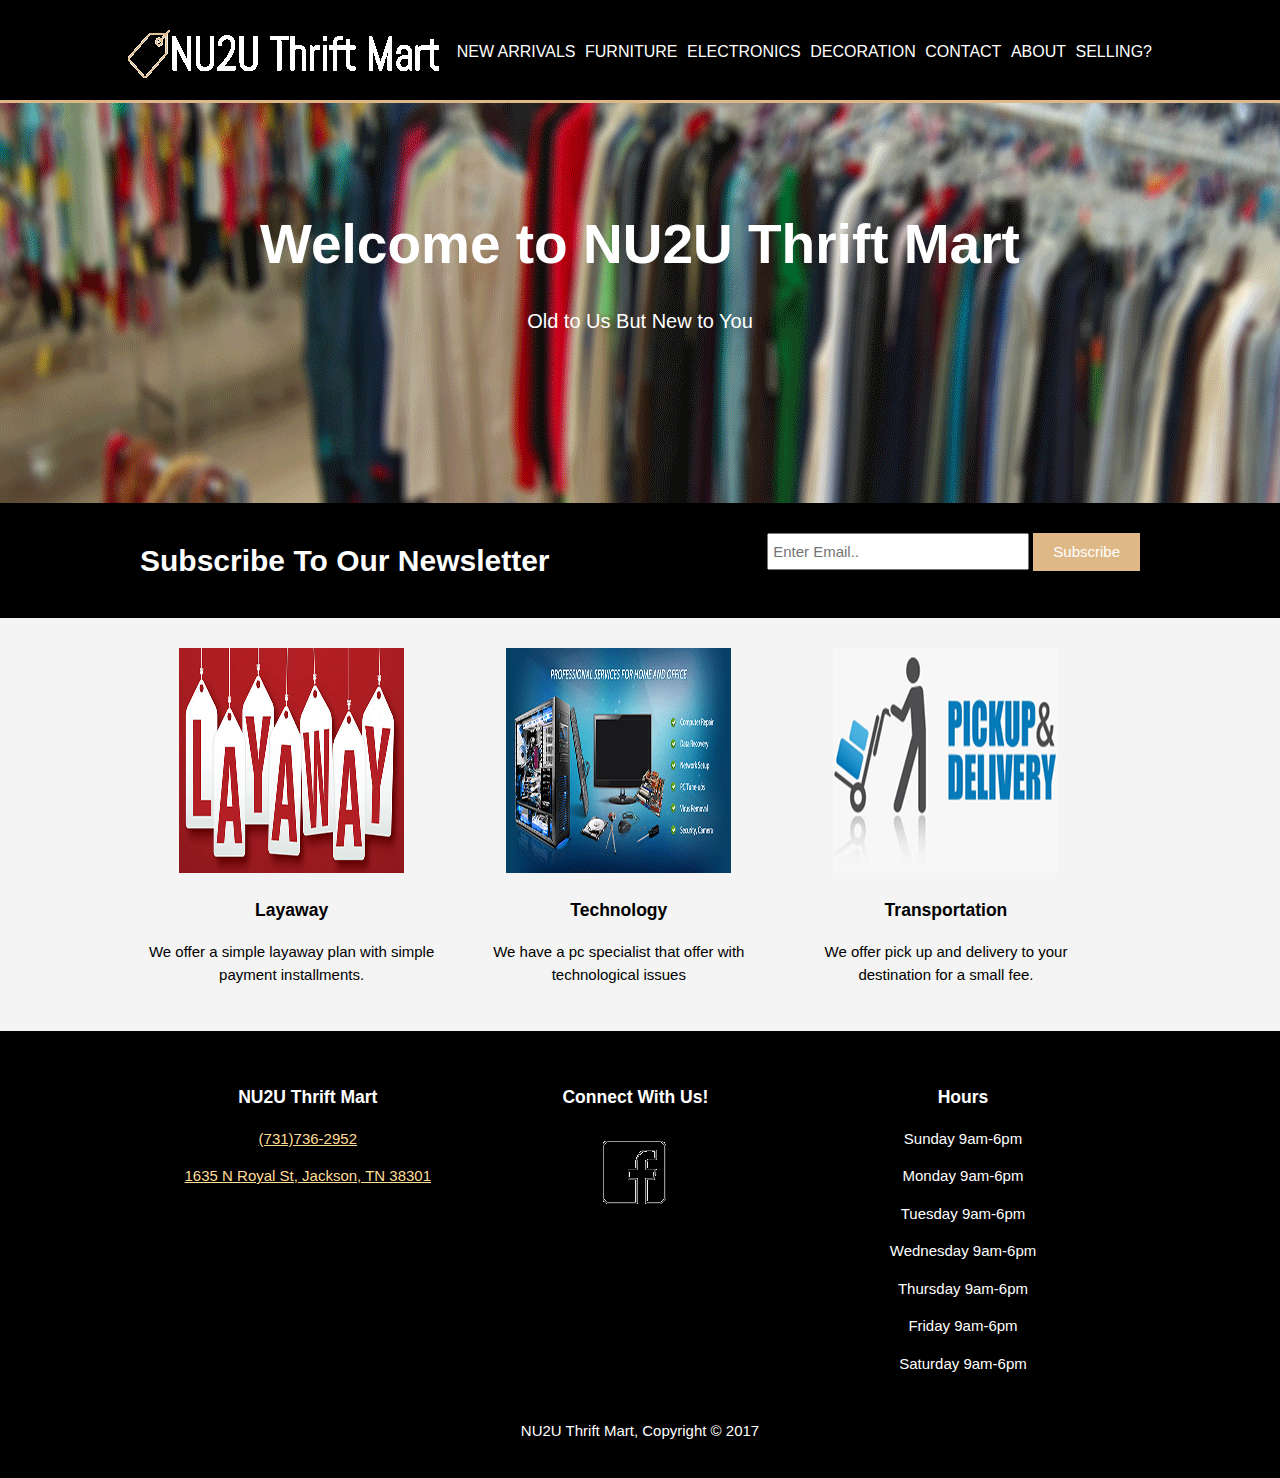
<file: index.html>
<!DOCTYPE html>
<html>
  <head>
    <meta charset="utf-8">
    <meta name="viewport" content="width=device-width">
    <title>NU2U Thrift Mart | Home</title>
    <link rel="icon" href="pics/favicon.gif">
    <link rel="stylesheet" href="css/style.css">
    <link rel="stylesheet" href="css/normal.css">
  </head>
  <body>
    <header>
      <div class="container">
        <div id="branding">
          <a href="index.html"><img src="pics/Logo.gif" alt="logo"></a>
        </div>
          <nav>
          <ul>
            <li><a href="new_arrivals.html">New Arrivals</a></li>
            <li><a href="furniture.html">Furniture</a></li>
            <li><a href="electronics.html">Electronics</a></li>
            <li><a href="decoration.html">Decoration</a></li>
            <li><a href="contact.html">Contact</a></li>
            <li><a href="about.html">About</a></li>
            <li><a href="selling.html">Selling?</a></li>
          </ul>
        </nav>
          </div>
    </header>
    <section id="showcase">
      <div class="container">
        <h1>Welcome to NU2U Thrift Mart</h1>
        <p>Old to Us But New to You</p>
      </div>
    </section>
    <section id="newsletter">
      <div class="container">
        <h1>Subscribe To Our Newsletter</h1>
        <form action="action_page_2.php" method="post">
          <input type="email" placeholder="Enter Email..">
          <button type="submit" class="button_1">Subscribe</button>
        </form>
      </div>
    </section>
    <section id="boxes">
      <div class="container">
        <div class="box">
          <img src="pics/layaway.gif" alt="furniture">
          <h3>Layaway</h3>
          <p>We offer a simple layaway plan with simple payment installments.</p>
        </div>
        <div class="box">
          <img src="pics/computer_assistance.gif" alt="furniture">
          <h3>Technology</h3>
          <p>We have a pc specialist that offer with technological issues</p>
        </div>
        <div class="box">
          <img src="pics/PickupDelivery.gif" alt="furniture">
          <h3>Transportation</h3>
          <p>We offer pick up and delivery to your destination for a small fee.</p>
        </div>
      </div>
    </section>
    <footer>
      <section class="boxes">
        <div class="container">
        <div class="box">
          <h3>NU2U Thrift Mart</h3>
          <p><a href="tel:17317362952">(731)736-2952</a></p>
          <p><a href="https://goo.gl/maps/1o7o31SX5Fo">1635 N Royal St, Jackson, TN 38301</a></p>
        </div>
        <div class="box">
          <h3>Connect With Us!</h3>
          <a href="https://www.facebook.com/Nu2U-Thrift-Mart-1721809848050719/"><img src="pics/facebook.gif"></a>
        </div>
        <div class="box">
          <h3>Hours</h3>
          <p>Sunday 9am-6pm</p>
          <p>Monday 9am-6pm</p>
          <p>Tuesday 9am-6pm</p>
          <p>Wednesday 9am-6pm</p>
          <p>Thursday 9am-6pm</p>
          <p>Friday 9am-6pm</p>
          <p>Saturday 9am-6pm</p>
        </div>
          </div>
      </section>
      <p>NU2U Thrift Mart, Copyright &copy; 2017</p>
    </footer>
  </body>
</html>
</file>
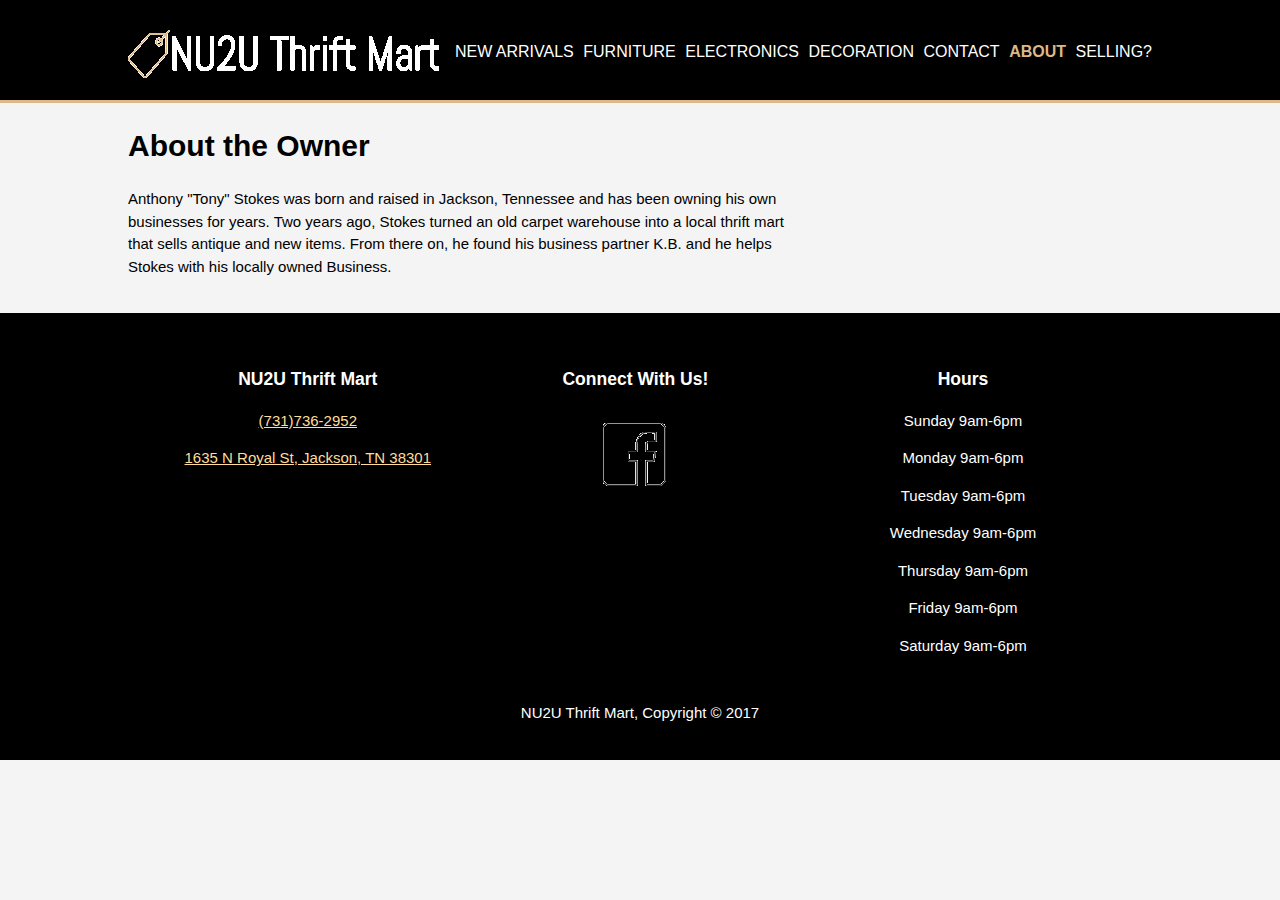
<file: about.html>
<!DOCTYPE html>
<html>
  <head>
    <meta charset="utf-8">
    <meta name="viewport" content="width=device-width">
    <title>NU2U Thrift Mart | About</title>
    <link rel="icon" href="pics/favicon.gif">
    <link rel="stylesheet" href="css/style.css">
    <link rel="stylesheet" href="css/normal.css">
  </head>
  <body>
    <header>
      <div class="container">
        <div id="branding">
          <a href="index.html"><img src="pics/Logo.gif"></a>
        </div>
          <nav>
          <ul>
            <li><a href="new_arrivals.html">New Arrivals</a></li>
            <li><a href="furniture.html">Furniture</a></li>
            <li><a href="electronics.html">Electronics</a></li>
            <li><a href="decoration.html">Decoration</a></li>
            <li><a href="contact.html">Contact</a></li>
            <li class="current"><a href="about.html">About</a></li>
            <li><a href="selling.html">Selling?</a></li>
          </ul>
        </nav>
          </div>
    </header>
    <section id="main">
      <div class="container">
        <article id="main-col">
          <h1 class="page-title">About the Owner</h1>
          <p>Anthony "Tony" Stokes was born and raised in Jackson, Tennessee and has been owning his own businesses for years. Two years ago, Stokes turned an old carpet warehouse into a local thrift mart that sells antique and new items. From there on, he found his business partner K.B. and he helps Stokes with his locally owned Business.
</p>
        </article>
        <aside id="sidebar">
          <div class='embed-container'><iframe src='https://www.youtube.com/embed/aKjirE3e0Tc' frameborder='0' allowfullscreen></iframe></div>
        </aside>
      </div>
    </section>
 <footer>
      <section class="boxes">
        <div class="container">
        <div class="box">
          <h3>NU2U Thrift Mart</h3>
          <p><a href="tel:17317362952">(731)736-2952</a></p>
          <p><a href="https://goo.gl/maps/1o7o31SX5Fo">1635 N Royal St, Jackson, TN 38301</a></p>
        </div>
        <div class="box">
          <h3>Connect With Us!</h3>
          <a href="https://www.facebook.com/Nu2U-Thrift-Mart-1721809848050719/"><img src="pics/facebook.gif"></a>
        </div>
        <div class="box">
          <h3>Hours</h3>
          <p>Sunday 9am-6pm</p>
          <p>Monday 9am-6pm</p>
          <p>Tuesday 9am-6pm</p>
          <p>Wednesday 9am-6pm</p>
          <p>Thursday 9am-6pm</p>
          <p>Friday 9am-6pm</p>
          <p>Saturday 9am-6pm</p>
        </div>
          </div>
      </section>
      <p>NU2U Thrift Mart, Copyright &copy; 2017</p>
    </footer>
  </body>
</html>
</file>
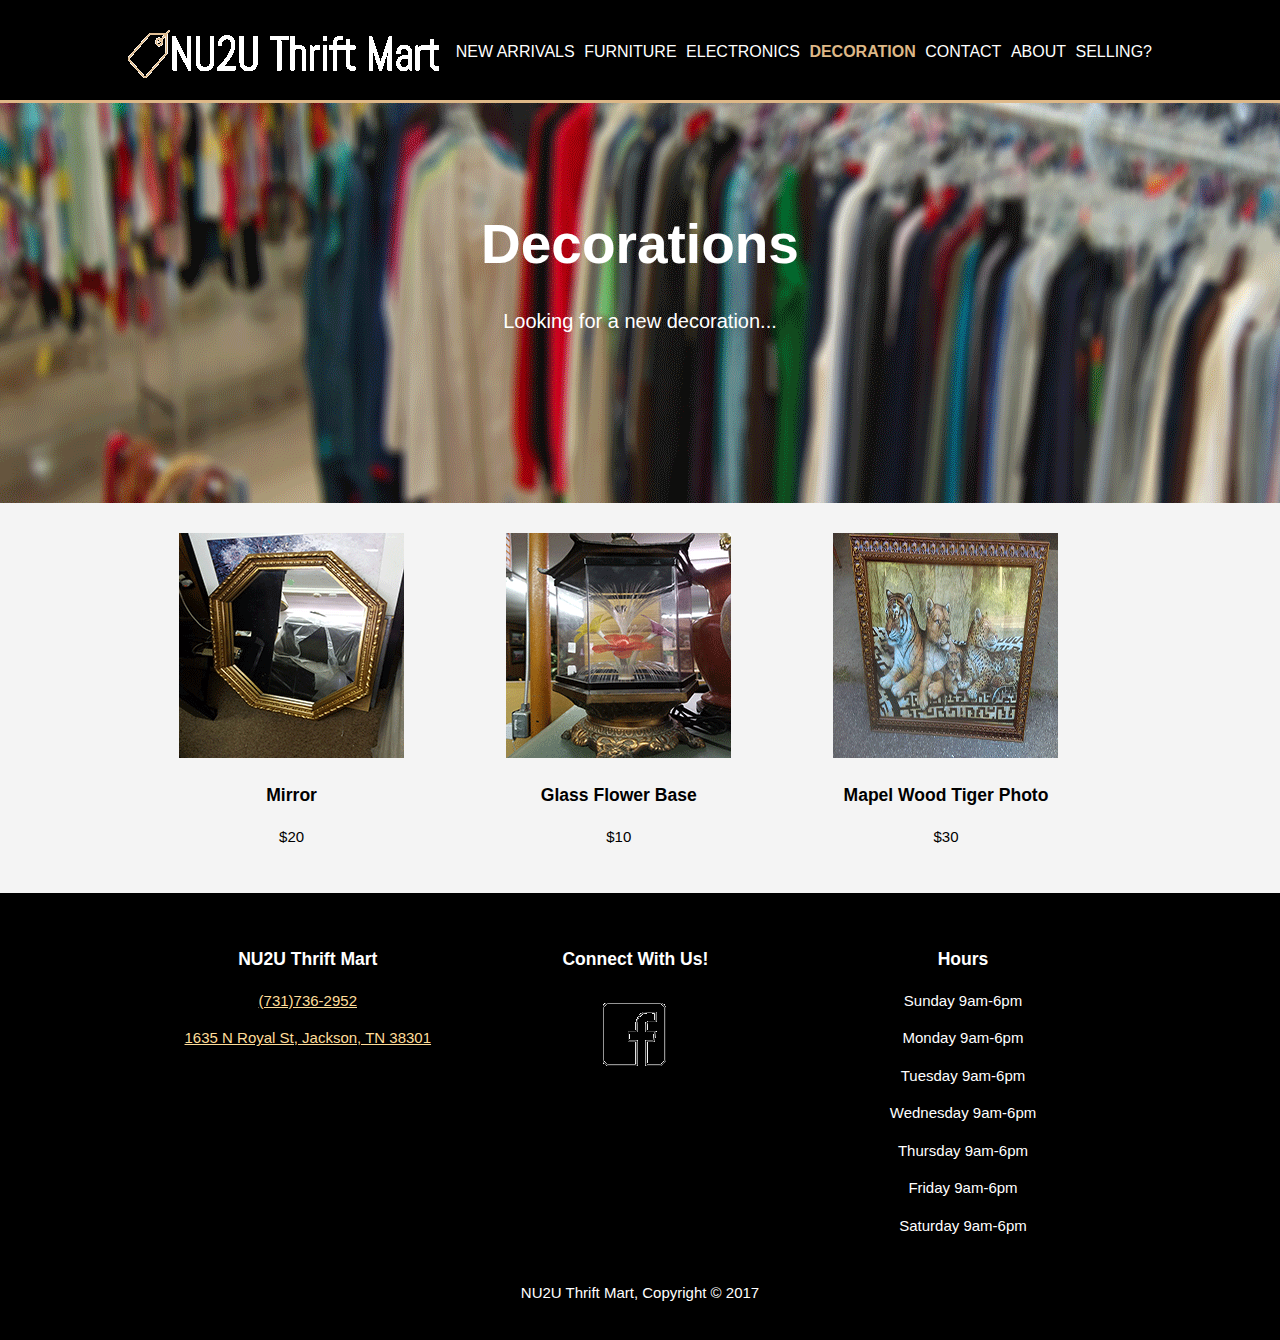
<file: decoration.html>
<!DOCTYPE html>
<html>
  <head>
    <meta charset="utf-8">
    <meta name="viewport" content="width=device-width">
    <title>NU2U Thrift Mart | Decoration</title>
    <link rel="icon" href="pics/favicon.gif">
    <link rel="stylesheet" href="css/style.css">
    <link rel="stylesheet" href="css/normal.css">
  </head>
  <body>
    <header>
      <div class="container">
        <div id="branding">
          <a href="index.html"><img src="pics/Logo.gif"></a>
        </div>
          <nav>
          <ul>
            <li><a href="new_arrivals.html">New Arrivals</a></li>
            <li><a href="furniture.html">Furniture</a></li>
            <li><a href="electronics.html">Electronics</a></li>
            <li class="current"><a href="decoration.html">Decoration</a></li>
            <li><a href="contact.html">Contact</a></li>
            <li><a href="about.html">About</a></li>
            <li><a href="selling.html">Selling?</a></li>
          </ul>
        </nav>
          </div>
    </header>
    <section id="showcase_2">
      <div class="container">
        <h1>Decorations</h1>
        <p>Looking for a new decoration...</p>
      </div>
    </section>
    <section id="boxes">
      <div class="container">
        <div class="box">
          <img src="pics/mirror.gif" alt="furniture">
          <h3>Mirror</h3>
          <p>$20</p>
        </div>
        <div class="box">
          <img src="pics/Glass-Flower.gif" alt="furniture">
          <h3>Glass Flower Base</h3>
          <p>$10</p>
        </div>
        <div class="box">
          <img src="pics/Tiger-photo.gif" alt="furniture">
          <h3>Mapel Wood Tiger Photo</h3>
          <p>$30</p>
        </div>
      </div>
    </section>
     <footer>
      <section class="boxes">
        <div class="container">
        <div class="box">
          <h3>NU2U Thrift Mart</h3>
          <p><a href="tel:17317362952">(731)736-2952</a></p>
          <p><a href="https://goo.gl/maps/1o7o31SX5Fo">1635 N Royal St, Jackson, TN 38301</a></p>
        </div>
        <div class="box">
          <h3>Connect With Us!</h3>
          <a href="https://www.facebook.com/Nu2U-Thrift-Mart-1721809848050719/"><img src="pics/facebook.gif"></a>
        </div>
        <div class="box">
          <h3>Hours</h3>
          <p>Sunday 9am-6pm</p>
          <p>Monday 9am-6pm</p>
          <p>Tuesday 9am-6pm</p>
          <p>Wednesday 9am-6pm</p>
          <p>Thursday 9am-6pm</p>
          <p>Friday 9am-6pm</p>
          <p>Saturday 9am-6pm</p>
        </div>
          </div>
      </section>
      <p>NU2U Thrift Mart, Copyright &copy; 2017</p>
    </footer>
  </body>
</html>
</file>
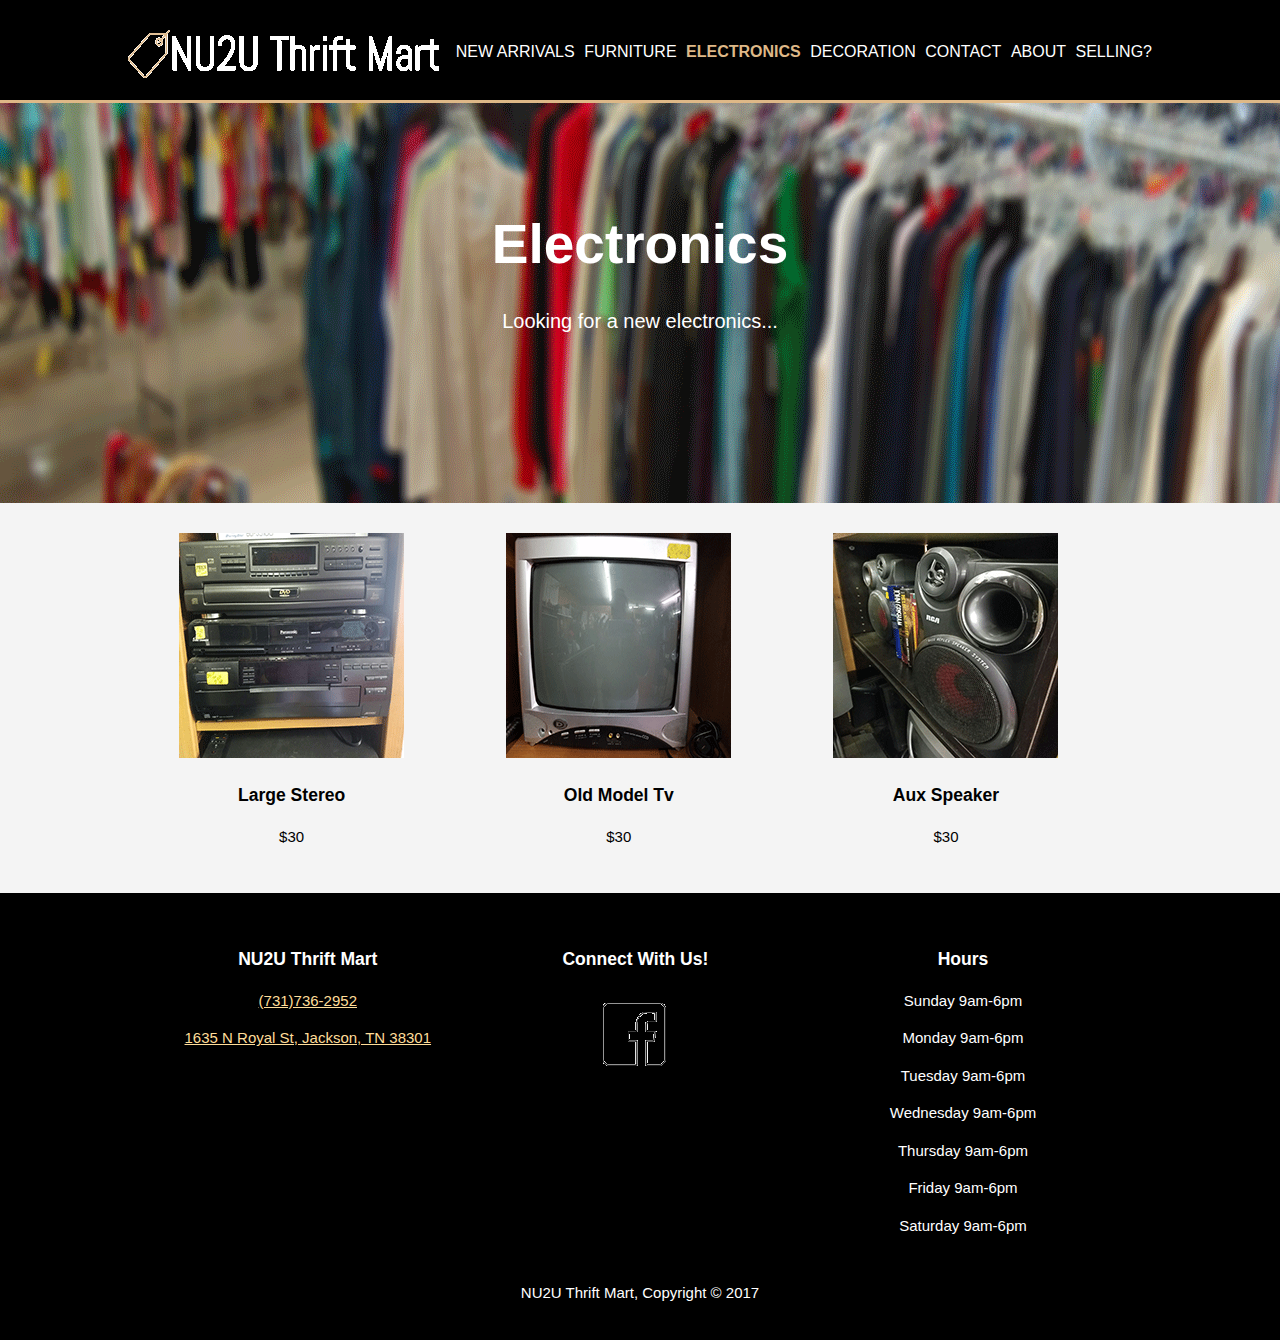
<file: electronics.html>
<!DOCTYPE html>
<html>
  <head>
    <meta charset="utf-8">
    <meta name="viewport" content="width=device-width">
    <title>NU2U Thrift Mart | Electronics</title>
    <link rel="icon" href="pics/favicon.gif">
    <link rel="stylesheet" href="css/style.css">
    <link rel="stylesheet" href="css/normal.css">
  </head>
  <body>
    <header>
      <div class="container">
        <div id="branding">
          <a href="index.html"><img src="pics/Logo.gif"></a>
        </div>
          <nav>
          <ul>
            <li><a href="new_arrivals.html">New Arrivals</a></li>
            <li><a href="furniture.html">Furniture</a></li>
            <li class="current"><a href="electronics.html">Electronics</a></li>
            <li><a href="decoration.html">Decoration</a></li>
            <li><a href="contact.html">Contact</a></li>
            <li><a href="about.html">About</a></li>
            <li><a href="selling.html">Selling?</a></li>
          </ul>
        </nav>
          </div>
    </header>
    <section id="showcase_2">
      <div class="container">
        <h1>Electronics</h1>
        <p>Looking for a new electronics...</p>
      </div>
    </section>
    <section id="boxes">
      <div class="container">
        <div class="box">
          <img src="pics/Stereo.gif" alt="furniture">
          <h3>Large Stereo</h3>
          <p>$30</p>
        </div>
        <div class="box">
          <img src="pics/old-tv.gif" alt="furniture">
          <h3>Old Model Tv</h3>
          <p>$30</p>
        </div>
        <div class="box">
          <img src="pics/New-Speakers.gif" alt="furniture">
          <h3>Aux Speaker</h3>
          <p>$30</p>
        </div>
      </div>
    </section>
     <footer>
      <section class="boxes">
        <div class="container">
        <div class="box">
          <h3>NU2U Thrift Mart</h3>
          <p><a href="tel:17317362952">(731)736-2952</a></p>
          <p><a href="https://goo.gl/maps/1o7o31SX5Fo">1635 N Royal St, Jackson, TN 38301</a></p>
        </div>
        <div class="box">
          <h3>Connect With Us!</h3>
          <a href="https://www.facebook.com/Nu2U-Thrift-Mart-1721809848050719/"><img src="pics/facebook.gif"></a>
        </div>
        <div class="box">
          <h3>Hours</h3>
          <p>Sunday 9am-6pm</p>
          <p>Monday 9am-6pm</p>
          <p>Tuesday 9am-6pm</p>
          <p>Wednesday 9am-6pm</p>
          <p>Thursday 9am-6pm</p>
          <p>Friday 9am-6pm</p>
          <p>Saturday 9am-6pm</p>
        </div>
          </div>
      </section>
      <p>NU2U Thrift Mart, Copyright &copy; 2017</p>
    </footer>
  </body>
</html>
</file>
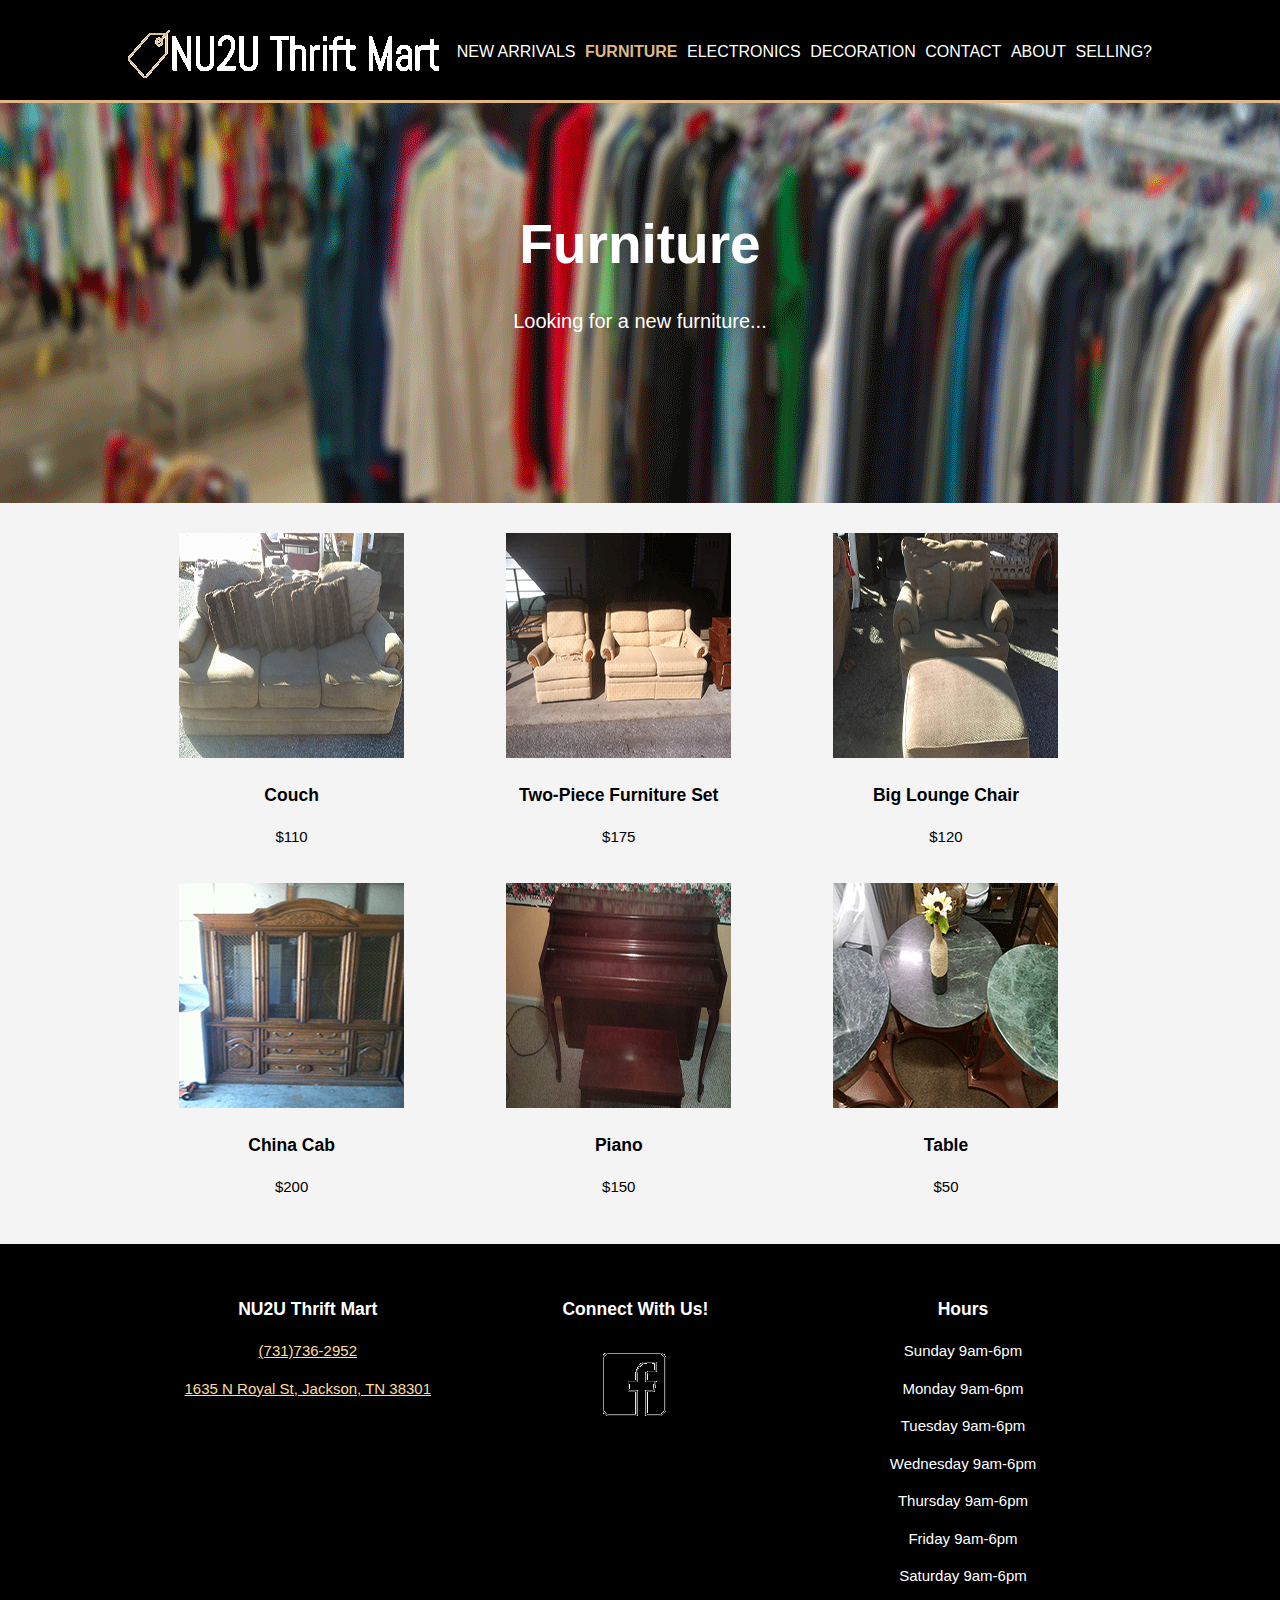
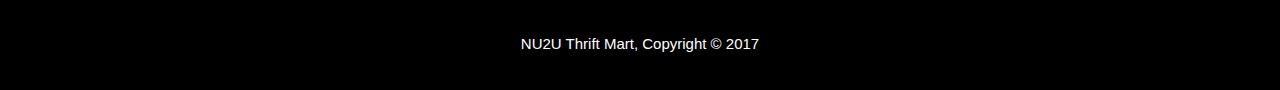
<file: furniture.html>
<!DOCTYPE html>
<html>
  <head>
    <meta charset="utf-8">
    <meta name="viewport" content="width=device-width">
    <title>NU2U Thrift Mart | Furniture</title>
    <link rel="icon" href="pics/favicon.gif">
    <link rel="stylesheet" href="css/style.css">
    <link rel="stylesheet" href="css/normal.css">
  </head>
  <body>
    <header>
      <div class="container">
        <div id="branding">
          <a href="index.html"><img src="pics/Logo.gif"></a>
        </div>
          <nav>
          <ul>
            <li><a href="new_arrivals.html">New Arrivals</a></li>
            <li class="current"><a href="furniture.html">Furniture</a></li>
            <li><a href="electronics.html">Electronics</a></li>
            <li><a href="decoration.html">Decoration</a></li>
            <li><a href="contact.html">Contact</a></li>
            <li><a href="about.html">About</a></li>
            <li><a href="selling.html">Selling?</a></li>
          </ul>
        </nav>
          </div>
    </header>
    <section id="showcase_2">
      <div class="container">
        <h1>Furniture</h1>
        <p>Looking for a new furniture...</p>
      </div>
    </section>
    <section id="boxes">
      <div class="container">
        <div class="box">
          <img src="pics/couch.gif" alt="furniture">
          <h3>Couch</h3>
          <p>$110</p>
        </div>
        <div class="box">
          <img src="pics/Furniture-set.gif" alt="furniture">
          <h3>Two-Piece Furniture Set</h3>
          <p>$175</p>
        </div>
        <div class="box">
          <img src="pics/Chair.gif" alt="furniture">
          <h3>Big Lounge Chair</h3>
          <p>$120</p>
        </div>
        <div class="box">
          <img src="pics/china-cab.gif" alt="furniture">
          <h3>China Cab</h3>
          <p>$200</p>
        </div>
        <div class="box">
          <img src="pics/piano.gif" alt="furniture">
          <h3>Piano</h3>
          <p>$150</p>
        </div>
        <div class="box">
          <img src="pics/Table.gif" alt="furniture">
          <h3>Table</h3>
          <p>$50</p>
        </div>
      </div>
    </section>
     <footer>
      <section class="boxes">
        <div class="container">
        <div class="box">
          <h3>NU2U Thrift Mart</h3>
          <p><a href="tel:17317362952">(731)736-2952</a></p>
          <p><a href="https://goo.gl/maps/1o7o31SX5Fo">1635 N Royal St, Jackson, TN 38301</a></p>
        </div>
        <div class="box">
          <h3>Connect With Us!</h3>
          <a href="https://www.facebook.com/Nu2U-Thrift-Mart-1721809848050719/"><img src="pics/facebook.gif"></a>
        </div>
        <div class="box">
          <h3>Hours</h3>
          <p>Sunday 9am-6pm</p>
          <p>Monday 9am-6pm</p>
          <p>Tuesday 9am-6pm</p>
          <p>Wednesday 9am-6pm</p>
          <p>Thursday 9am-6pm</p>
          <p>Friday 9am-6pm</p>
          <p>Saturday 9am-6pm</p>
        </div>
          </div>
      </section>
      <p>NU2U Thrift Mart, Copyright &copy; 2017</p>
    </footer>
  </body>
</html>
</file>
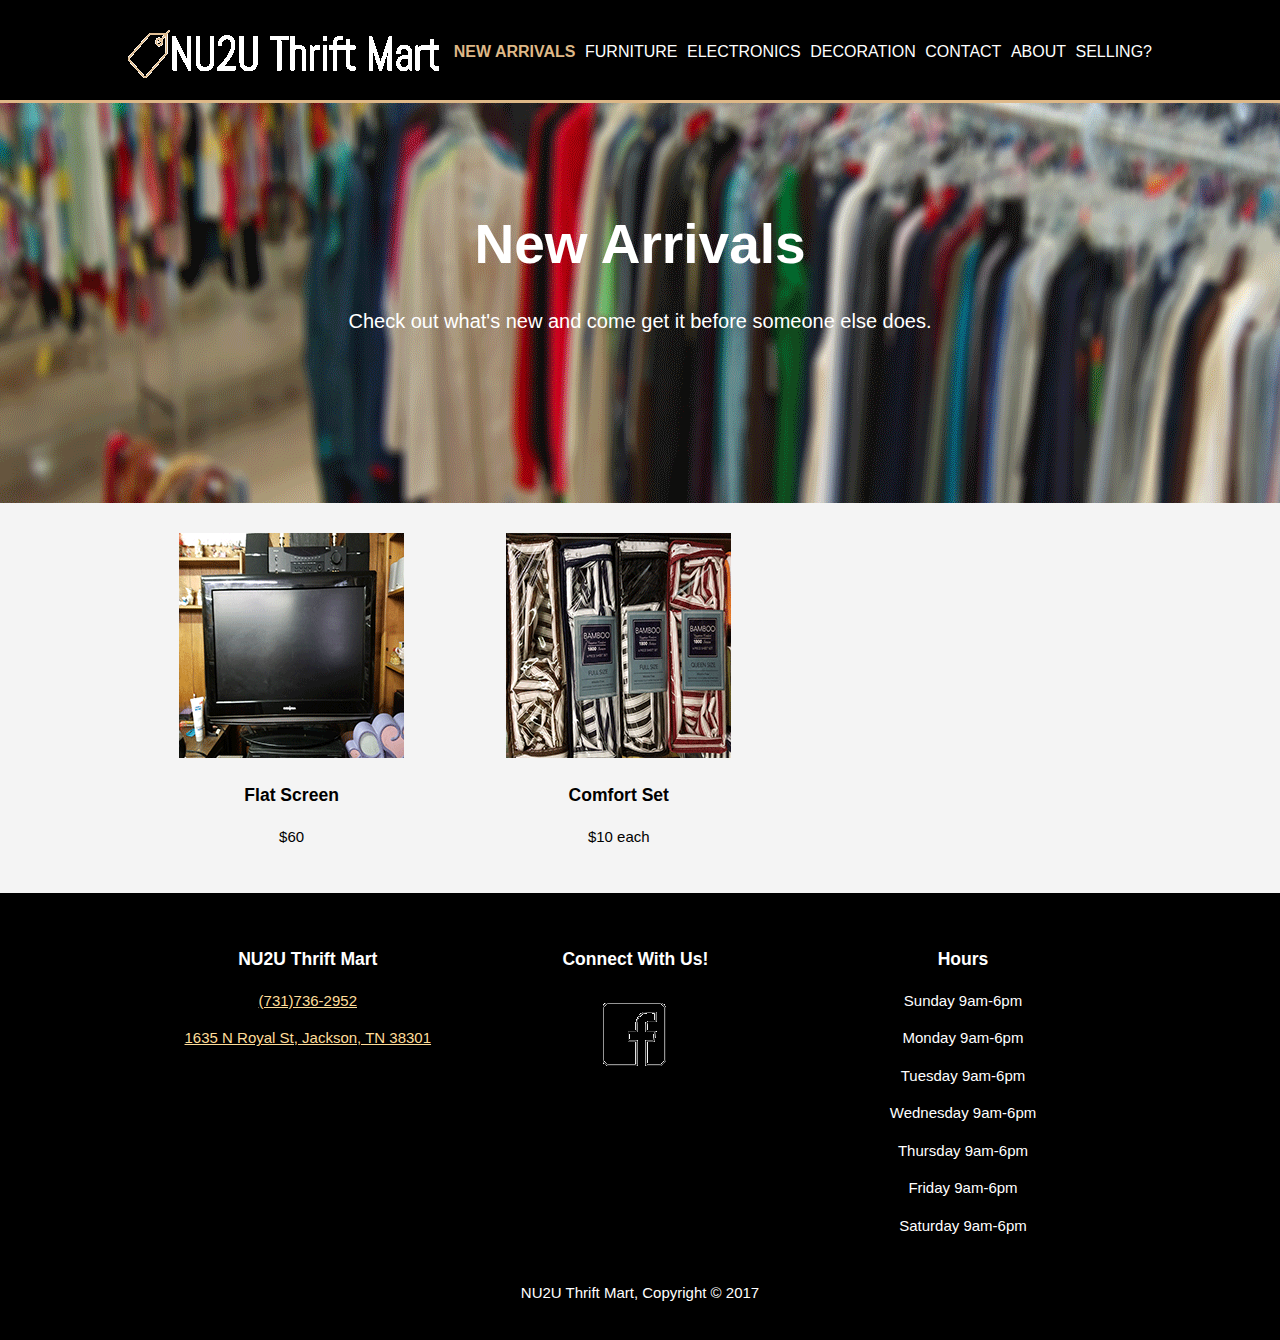
<file: new_arrivals.html>
<!DOCTYPE html>
<html>
  <head>
    <meta charset="utf-8">
    <meta name="viewport" content="width=device-width">
    <title>NU2U Thrift Mart | New Arrivals</title>
    <link rel="icon" href="pics/favicon.gif">
    <link rel="stylesheet" href="css/style.css">
    <link rel="stylesheet" href="css/normal.css">
  </head>
  <body>
    <header>
      <div class="container">
        <div id="branding">
          <a href="index.html"><img src="pics/Logo.gif"></a>
        </div>
          <nav>
          <ul>
            <li class="current"><a href="new_arrivals.html">New Arrivals</a></li>
            <li><a href="furniture.html">Furniture</a></li>
            <li><a href="electronics.html">Electronics</a></li>
            <li><a href="decoration.html">Decoration</a></li>
            <li><a href="contact.html">Contact</a></li>
            <li><a href="about.html">About</a></li>
            <li><a href="selling.html">Selling?</a></li>
          </ul>
        </nav>
          </div>
    </header>
    <section id="showcase_2">
      <div class="container">
        <h1>New Arrivals</h1>
        <p>Check out what's new and come get it before someone else does.</p>
      </div>
    </section>
    <section id="boxes">
      <div class="container">
        <div class="box">
          <img src="pics/New_Flat.gif" alt="furniture">
          <h3>Flat Screen</h3>
          <p>$60</p>
        </div>
        <div class="box">
          <img src="pics/comfort.gif" alt="furniture">
          <h3>Comfort Set</h3>
          <p>$10 each</p>
        </div>
      </div>
    </section>
     <footer>
      <section class="boxes">
        <div class="container">
        <div class="box">
          <h3>NU2U Thrift Mart</h3>
          <p><a href="tel:17317362952">(731)736-2952</a></p>
          <p><a href="https://goo.gl/maps/1o7o31SX5Fo">1635 N Royal St, Jackson, TN 38301</a></p>
        </div>
        <div class="box">
          <h3>Connect With Us!</h3>
          <a href="https://www.facebook.com/Nu2U-Thrift-Mart-1721809848050719/"><img src="pics/facebook.gif"></a>
        </div>
        <div class="box">
          <h3>Hours</h3>
          <p>Sunday 9am-6pm</p>
          <p>Monday 9am-6pm</p>
          <p>Tuesday 9am-6pm</p>
          <p>Wednesday 9am-6pm</p>
          <p>Thursday 9am-6pm</p>
          <p>Friday 9am-6pm</p>
          <p>Saturday 9am-6pm</p>
        </div>
          </div>
      </section>
      <p>NU2U Thrift Mart, Copyright &copy; 2017</p>
    </footer>
  </body>
</html>
</file>
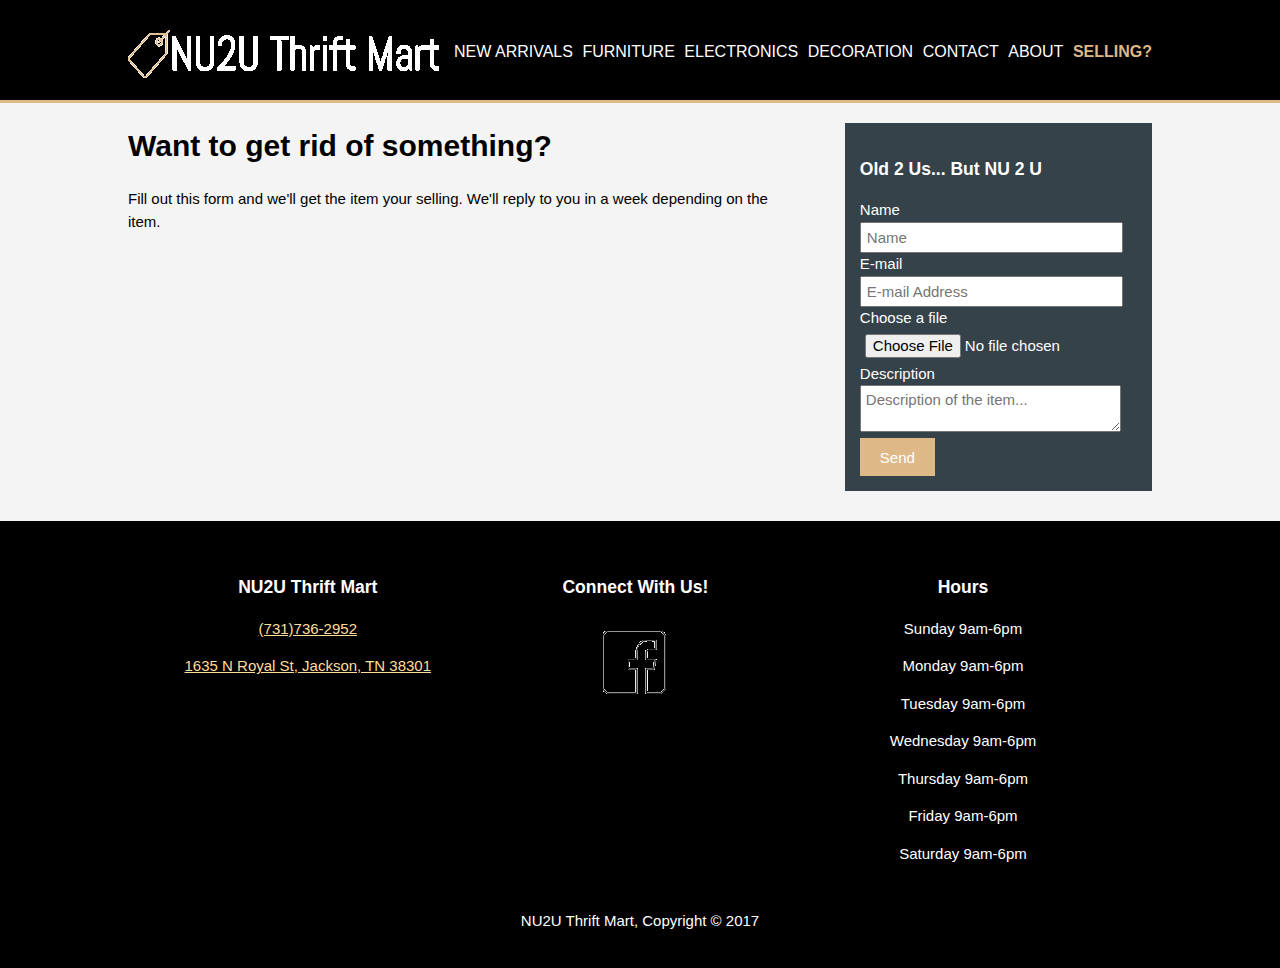
<file: selling.html>
<!DOCTYPE html>
<html>
  <head>
    <meta charset="utf-8">
    <meta name="viewport" content="width=device-width">
    <title>NU2U Thrift Mart | Selling?</title>
    <link rel="icon" href="pics/favicon.gif">
    <link rel="stylesheet" href="css/style.css">
    <link rel="stylesheet" href="css/normal.css">
  </head>
  <body>
    <header>
      <div class="container">
        <div id="branding">
          <a href="index.html"><img src="pics/Logo.gif"></a>
        </div>
          <nav>
          <ul>
            <li><a href="new_arrivals.html">New Arrivals</a></li>
            <li><a href="furniture.html">Furniture</a></li>
            <li><a href="electronics.html">Electronics</a></li>
            <li><a href="decoration.html">Decoration</a></li>
            <li><a href="contact.html">Contact</a></li>
            <li><a href="about.html">About</a></li>
            <li class="current"><a href="selling.html">Selling?</a></li>
          </ul>
        </nav>
          </div>
    </header>
    <section id="main">
      <div class="container">
        <article id="main-col">
          <h1 class="page-title">Want to get rid of something?</h1>
          <p>Fill out this form and we'll get the item your selling. We'll reply to you in a week depending on the item.</p>
        </article>
        <aside id="sidebar">
          <div class="dark">
            <h3>Old 2 Us... But NU 2 U</h3>
          <form class="quote" action="action_page.php" method="post">
            <div>
              <label>Name</label><br>
              <input type="text" placeholder="Name">
            </div>
            <div>
              <label>E-mail</label><br>
              <input type="text" placeholder="E-mail Address">
            </div>
            <div>
              <div>
              <label for="file">Choose a file</label><br>
              <input type="file" name="file_1">
            </div>
              <label>Description</label><br>
              <textarea placeholder="Description of the item..."></textarea>
            </div>
            <button class="button_1" type="submit">Send</button>
          </form>
            </div>
        </aside>
      </div>
    </section>
    <footer>
      <section class="boxes">
        <div class="container">
        <div class="box">
          <h3>NU2U Thrift Mart</h3>
          <p><a href="tel:17317362952">(731)736-2952</a></p>
          <p><a href="https://goo.gl/maps/1o7o31SX5Fo">1635 N Royal St, Jackson, TN 38301</a></p>
        </div>
        <div class="box">
          <h3>Connect With Us!</h3>
          <a href="https://www.facebook.com/Nu2U-Thrift-Mart-1721809848050719/"><img src="pics/facebook.gif"></a>
        </div>
        <div class="box">
          <h3>Hours</h3>
          <p>Sunday 9am-6pm</p>
          <p>Monday 9am-6pm</p>
          <p>Tuesday 9am-6pm</p>
          <p>Wednesday 9am-6pm</p>
          <p>Thursday 9am-6pm</p>
          <p>Friday 9am-6pm</p>
          <p>Saturday 9am-6pm</p>
        </div>
          </div>
      </section>
      <p>NU2U Thrift Mart, Copyright &copy; 2017</p>
    </footer>
  </body>
</html>
</file>
<file: css/style.css>
body{
  font: 15px/1.5 Arial, Helvetica,sans-serif;
  padding:0;
  margin:0;
  background-color:#f4f4f4;
}

a {
color: #ffdd99;
}

/* Global */
.container{
  width:80%;
  margin:auto;
  overflow:hidden;
}

ul{
  margin:0;
  padding:0;
}

.button_1{
  height:38px;
  background:#DEB887;
  border:0;
  padding-left: 20px;
  padding-right:20px;
  color:#ffffff;
}

.dark{
  padding:15px;
  background:#35424a;
  color:#ffffff;
  margin-top:10px;
  margin-bottom:10px;
}

/* Header **/
header{
  background:#000;
  color:#ffffff;
  padding-top:30px;
  min-height:70px;
  border-bottom:#DEB887 3px solid;
}

header a{
  color:#ffffff;
  text-decoration:none;
  text-transform: uppercase;
  font-size:16px;
}

header li{
  float:left;
  display:inline;
  padding: 0 0px 0 9.5px;
}

header #branding{
  float:left;
}

header #branding h1{
  margin:0;
}

header nav{
  float:right;
  margin-top:10px;
}

header .highlight, header .current a{
  color:#DEB887;
  font-weight:bold;
}

header a:hover{
  color:#cccccc;
  font-weight:bold;
}

/* Showcase */
#showcase{
  min-height:400px;
  background:url('../pics/thrift_new_arrivals.gif') no-repeat 0 -400px;
  text-align:center;
  color:#ffffff;
}

#showcase h1{
  margin-top:100px;
  font-size:55px;
  margin-bottom:10px;
}

#showcase p{
  font-size:20px;
}

#showcase_2{
  min-height:400px;
  background:url('../pics/thrift_new_arrivals.gif') no-repeat 0 -400px;
  text-align:center;
  color:#ffffff;
}

#showcase_2 h1{
  margin-top:100px;
  font-size:55px;
  margin-bottom:10px;
}

#showcase_2 p{
  font-size:20px;
}

#showcase_6{
  min-height:400px;
  background:url('') no-repeat 0 -400px;
  text-align:center;
  color:#000;
}

#showcase_6 h1{
  margin-top:100px;
  font-size:55px;
  margin-bottom:10px;
}

#showcase_6 p{
  font-size:20px;
}

/* Newsletter */
#newsletter{
  padding:15px;
  color:#ffffff;
  background:#000;
}

#newsletter h1{
  float:left;
}

#newsletter form {
  float:right;
  margin-top:15px;
}

#newsletter input[type="email"]{
  padding:4px;
  height:25px;
  width:250px;
}

/* Boxes */
#boxes{
  margin-top:20px;
}

#boxes .box{
  float:left;
  text-align: center;
  width:30%;
  padding:10px;
}

/*#boxes .box img{
  width:90px;
}*/

/* Sidebar */
aside#sidebar{
  float:right;
  width:30%;
  margin-top:10px;
}

aside#sidebar .quote input, aside#sidebar .quote textarea{
  width:90%;
  padding:5px;
}

/* Main-col */
article#main-col{
  float:left;
  width:65%;
}

/* Services */
ul#services li{
  list-style: none;
  padding:20px;
  border: #cccccc solid 1px;
  margin-bottom:5px;
  background:#e6e6e6;
}

footer{
  padding:20px;
  margin-top:20px;
  color:#ffffff;
  background-color:#000;
  text-align: center;
}

/* Video */
.embed-container { 
  position: relative; 
  padding-bottom: 56.25%; 
  height: 0; 
  overflow: hidden; 
  max-width: 100%; 
} 

.embed-container iframe, .embed-container object, .embed-container embed { 
  position: absolute; 
  top: 0; 
  left: 0;
  width: 100%; 
  height: 100%; 
}

/* Media Queries */
@media(max-width: 768px){
  header #branding,
  header nav,
  header nav li,
  #newsletter h1,
  #newsletter form,
  #boxes .box,
  article#main-col,
  aside#sidebar{
    float:none;
    text-align:center;
    width:100%;
  }

  header{
    padding-bottom:20px;
  }

  #showcase h1{
    margin-top:40px;
  }

  #newsletter button, .quote button{
    display:block;
    width:100%;
  }

  #newsletter form input[type="email"], .quote input, .quote textarea{
    width:100%;
    margin-bottom:5px;
  }
}


/* Footer */

.boxes .box{
  float:left;
  text-align: center;
  width:30%;
  padding:15px;
}
</file>
<file: css/normal.css>
/* Document
   ========================================================================== */

html {
  font-family: sans-serif; /* 1 */
  line-height: 1.15; /* 2 */
  -ms-text-size-adjust: 100%; /* 3 */
  -webkit-text-size-adjust: 100%; /* 3 */
}

/* Sections
   ========================================================================== */

/**
 * Remove the margin in all browsers (opinionated).
 */

body {
  margin: 0;
}

/**
 * Add the correct display in IE 9-.
 */

article,
aside,
footer,
header,
nav,
section {
  display: block;
}

/**
 * Correct the font size and margin on `h1` elements within `section` and
 * `article` contexts in Chrome, Firefox, and Safari.
 */

h1 {
  font-size: 2em;
  margin: 0.67em 0;
}

/* Grouping content
   ========================================================================== */

/**
 * Add the correct display in IE 9-.
 * 1. Add the correct display in IE.
 */

figcaption,
figure,
main { /* 1 */
  display: block;
}

/**
 * Add the correct margin in IE 8.
 */

figure {
  margin: 1em 40px;
}

/**
 * 1. Add the correct box sizing in Firefox.
 * 2. Show the overflow in Edge and IE.
 */

hr {
  box-sizing: content-box; /* 1 */
  height: 0; /* 1 */
  overflow: visible; /* 2 */
}

/**
 * 1. Correct the inheritance and scaling of font size in all browsers.
 * 2. Correct the odd `em` font sizing in all browsers.
 */

pre {
  font-family: monospace, monospace; /* 1 */
  font-size: 1em; /* 2 */
}

/* Text-level semantics
   ========================================================================== */

/**
 * 1. Remove the gray background on active links in IE 10.
 * 2. Remove gaps in links underline in iOS 8+ and Safari 8+.
 */

a {
  background-color: transparent; /* 1 */
  -webkit-text-decoration-skip: objects; /* 2 */
}

/**
 * Remove the outline on focused links when they are also active or hovered
 * in all browsers (opinionated).
 */

a:active,
a:hover {
  outline-width: 0;
}

/**
 * 1. Remove the bottom border in Firefox 39-.
 * 2. Add the correct text decoration in Chrome, Edge, IE, Opera, and Safari.
 */

abbr[title] {
  border-bottom: none; /* 1 */
  text-decoration: underline; /* 2 */
  text-decoration: underline dotted; /* 2 */
}

/**
 * Prevent the duplicate application of `bolder` by the next rule in Safari 6.
 */

b,
strong {
  font-weight: inherit;
}

/**
 * Add the correct font weight in Chrome, Edge, and Safari.
 */

b,
strong {
  font-weight: bolder;
}

/**
 * 1. Correct the inheritance and scaling of font size in all browsers.
 * 2. Correct the odd `em` font sizing in all browsers.
 */

code,
kbd,
samp {
  font-family: monospace, monospace; /* 1 */
  font-size: 1em; /* 2 */
}

/**
 * Add the correct font style in Android 4.3-.
 */

dfn {
  font-style: italic;
}

/**
 * Add the correct background and color in IE 9-.
 */

mark {
  background-color: #ff0;
  color: #000;
}

/**
 * Add the correct font size in all browsers.
 */

small {
  font-size: 80%;
}

/**
 * Prevent `sub` and `sup` elements from affecting the line height in
 * all browsers.
 */

sub,
sup {
  font-size: 75%;
  line-height: 0;
  position: relative;
  vertical-align: baseline;
}

sub {
  bottom: -0.25em;
}

sup {
  top: -0.5em;
}

/* Embedded content
   ========================================================================== */

/**
 * Add the correct display in IE 9-.
 */

audio,
video {
  display: inline-block;
}

/**
 * Add the correct display in iOS 4-7.
 */

audio:not([controls]) {
  display: none;
  height: 0;
}

/**
 * Remove the border on images inside links in IE 10-.
 */

img {
  border-style: none;
}

/**
 * Hide the overflow in IE.
 */

svg:not(:root) {
  overflow: hidden;
}

/* Forms
   ========================================================================== */

/**
 * 1. Change the font styles in all browsers (opinionated).
 * 2. Remove the margin in Firefox and Safari.
 */

button,
input,
optgroup,
select,
textarea {
  font-family: sans-serif; /* 1 */
  font-size: 100%; /* 1 */
  line-height: 1.15; /* 1 */
  margin: 0; /* 2 */
}

/**
 * Show the overflow in IE.
 * 1. Show the overflow in Edge.
 */

button,
input { /* 1 */
  overflow: visible;
}

/**
 * Remove the inheritance of text transform in Edge, Firefox, and IE.
 * 1. Remove the inheritance of text transform in Firefox.
 */

button,
select { /* 1 */
  text-transform: none;
}

/**
 * 1. Prevent a WebKit bug where (2) destroys native `audio` and `video`
 *    controls in Android 4.
 * 2. Correct the inability to style clickable types in iOS and Safari.
 */

button,
html [type="button"], /* 1 */
[type="reset"],
[type="submit"] {
  -webkit-appearance: button; /* 2 */
}

/**
 * Remove the inner border and padding in Firefox.
 */

button::-moz-focus-inner,
[type="button"]::-moz-focus-inner,
[type="reset"]::-moz-focus-inner,
[type="submit"]::-moz-focus-inner {
  border-style: none;
  padding: 0;
}

/**
 * Restore the focus styles unset by the previous rule.
 */

button:-moz-focusring,
[type="button"]:-moz-focusring,
[type="reset"]:-moz-focusring,
[type="submit"]:-moz-focusring {
  outline: 1px dotted ButtonText;
}

/**
 * Change the border, margin, and padding in all browsers (opinionated).
 */

fieldset {
  border: 1px solid #c0c0c0;
  margin: 0 2px;
  padding: 0.35em 0.625em 0.75em;
}

/**
 * 1. Correct the text wrapping in Edge and IE.
 * 2. Correct the color inheritance from `fieldset` elements in IE.
 * 3. Remove the padding so developers are not caught out when they zero out
 *    `fieldset` elements in all browsers.
 */

legend {
  box-sizing: border-box; /* 1 */
  color: inherit; /* 2 */
  display: table; /* 1 */
  max-width: 100%; /* 1 */
  padding: 0; /* 3 */
  white-space: normal; /* 1 */
}

/**
 * 1. Add the correct display in IE 9-.
 * 2. Add the correct vertical alignment in Chrome, Firefox, and Opera.
 */

progress {
  display: inline-block; /* 1 */
  vertical-align: baseline; /* 2 */
}

/**
 * Remove the default vertical scrollbar in IE.
 */

textarea {
  overflow: auto;
}

/**
 * 1. Add the correct box sizing in IE 10-.
 * 2. Remove the padding in IE 10-.
 */

[type="checkbox"],
[type="radio"] {
  box-sizing: border-box; /* 1 */
  padding: 0; /* 2 */
}

/**
 * Correct the cursor style of increment and decrement buttons in Chrome.
 */

[type="number"]::-webkit-inner-spin-button,
[type="number"]::-webkit-outer-spin-button {
  height: auto;
}

/**
 * 1. Correct the odd appearance in Chrome and Safari.
 * 2. Correct the outline style in Safari.
 */

[type="search"] {
  -webkit-appearance: textfield; /* 1 */
  outline-offset: -2px; /* 2 */
}

/**
 * Remove the inner padding and cancel buttons in Chrome and Safari on macOS.
 */

[type="search"]::-webkit-search-cancel-button,
[type="search"]::-webkit-search-decoration {
  -webkit-appearance: none;
}

/**
 * 1. Correct the inability to style clickable types in iOS and Safari.
 * 2. Change font properties to `inherit` in Safari.
 */

::-webkit-file-upload-button {
  -webkit-appearance: button; /* 1 */
  font: inherit; /* 2 */
}

/* Interactive
   ========================================================================== */

/*
 * Add the correct display in IE 9-.
 * 1. Add the correct display in Edge, IE, and Firefox.
 */

details, /* 1 */
menu {
  display: block;
}

/*
 * Add the correct display in all browsers.
 */

summary {
  display: list-item;
}

/* Scripting
   ========================================================================== */

/**
 * Add the correct display in IE 9-.
 */

canvas {
  display: inline-block;
}

/**
 * Add the correct display in IE.
 */

template {
  display: none;
}

/* Hidden
   ========================================================================== */

/**
 * Add the correct display in IE 10-.
 */

[hidden] {
  display: none;
}
</file>
